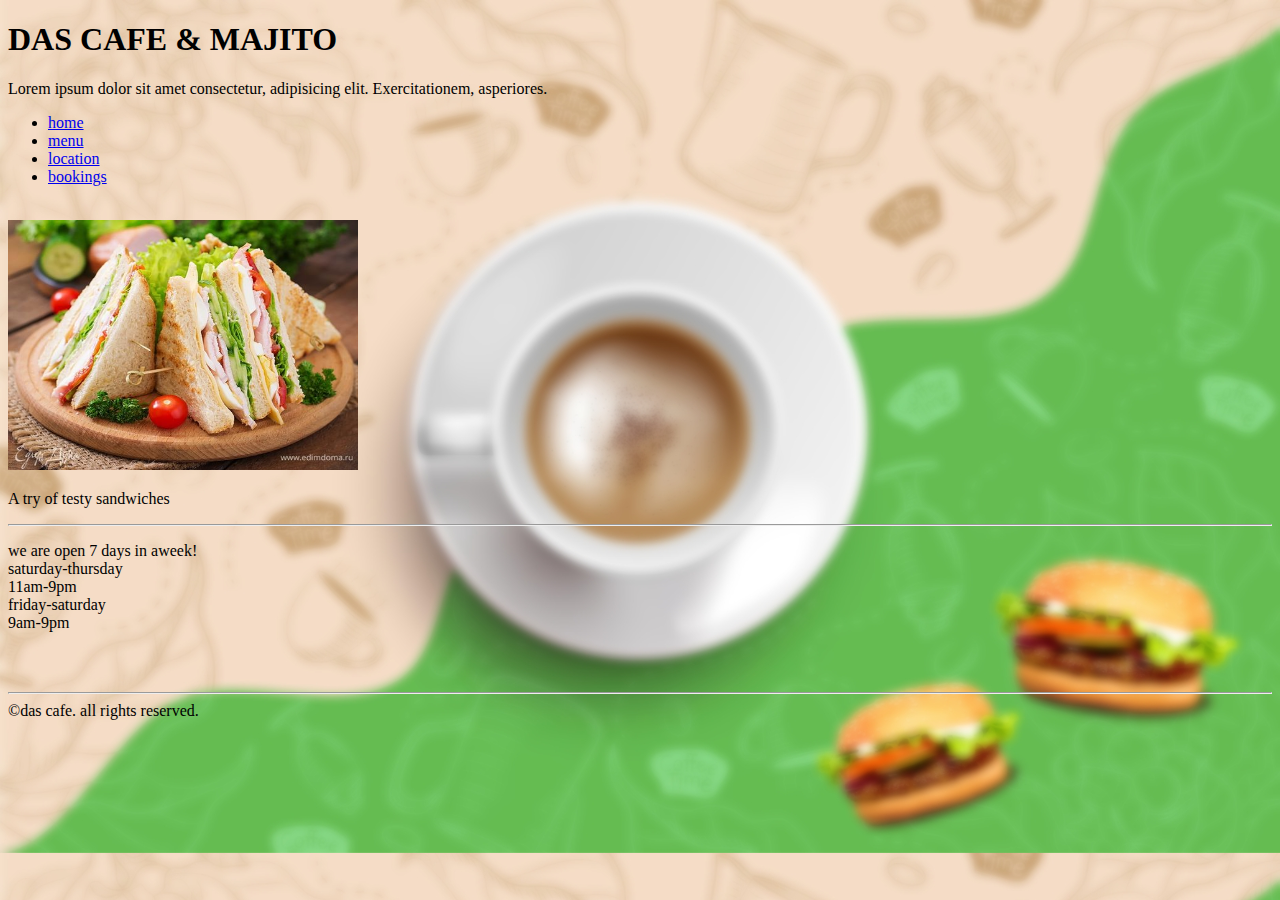
<file: index.html>
<!DOCTYPE html>
<html lang="en">
<head>
    <meta charset="UTF-8">
    <meta name="viewport" content="width=device-width, initial-scale=1.0">
    <title>home</title>
   <link rel="stylesheet" href="cafe.css">
   <link rel="stylesheet" href="https://cdnjs.cloudflare.com/ajax/libs/font-awesome/6.5.2/css/all.min.css" integrity="sha512-SnH5WK+bZxgPHs44uWIX+LLJAJ9/2PkPKZ5QiAj6Ta86w+fsb2TkcmfRyVX3pBnMFcV7oQPJkl9QevSCWr3W6A==" crossorigin="anonymous" referrerpolicy="no-referrer"/>
</head>
<body>
      <nav>
               
               <header>
                <a href="home.html"><i class="fa-solid fa-arrow-left"></i></a>
                   <h1>DAS CAFE & MAJITO</h1>
                   <p>
                       Lorem ipsum dolor sit amet consectetur, adipisicing elit. Exercitationem, asperiores.
                    </p>
                    
                </header>
                <body>
                    <ul id="navbar">
                        <li >
                            <a href="home.html" target="_blank">home</a>
                        </li>
                        <li >
                            <a href="menu.html"target="blank">menu</a>
                        </li>
                        
                        <li>
                            <a href="location.html"target="blank">location</a>
                        </li>
                        <li>
                            <a href="contact.html">bookings</a>
                        </li>
                    </ul> 
                    <br>  
                    </nav>
                    <img src="sandwich.jpeg" alt="cafe img" height="250px" width="350px">
                    <p>A try of testy sandwiches</p>
                    <hr>
                   <p>
                       we are open 7 days in aweek! <br>
                       saturday-thursday <br>
                       11am-9pm <br>
                       friday-saturday <br>
                       9am-9pm

                    </p> 
                </body>
                
                <footer>
                    <a href=" https://www.instagram.com/_bibek.das?igsh=MW0yOGlvNWx5cWJ3aQ=="><i class="fa-brands fa-instagram"></i></a> <br><br>
                    <a href=" https://x.com/Bibekdas740512?t=mi1pXS-9F6CBBDETgJeV1w&s=09"><i class="fa-brands fa-twitter"></i></a>
                    <hr>
                    &copy;das cafe. all rights reserved. <br><br>
                </footer>
                

</debody>
</html>
</file>
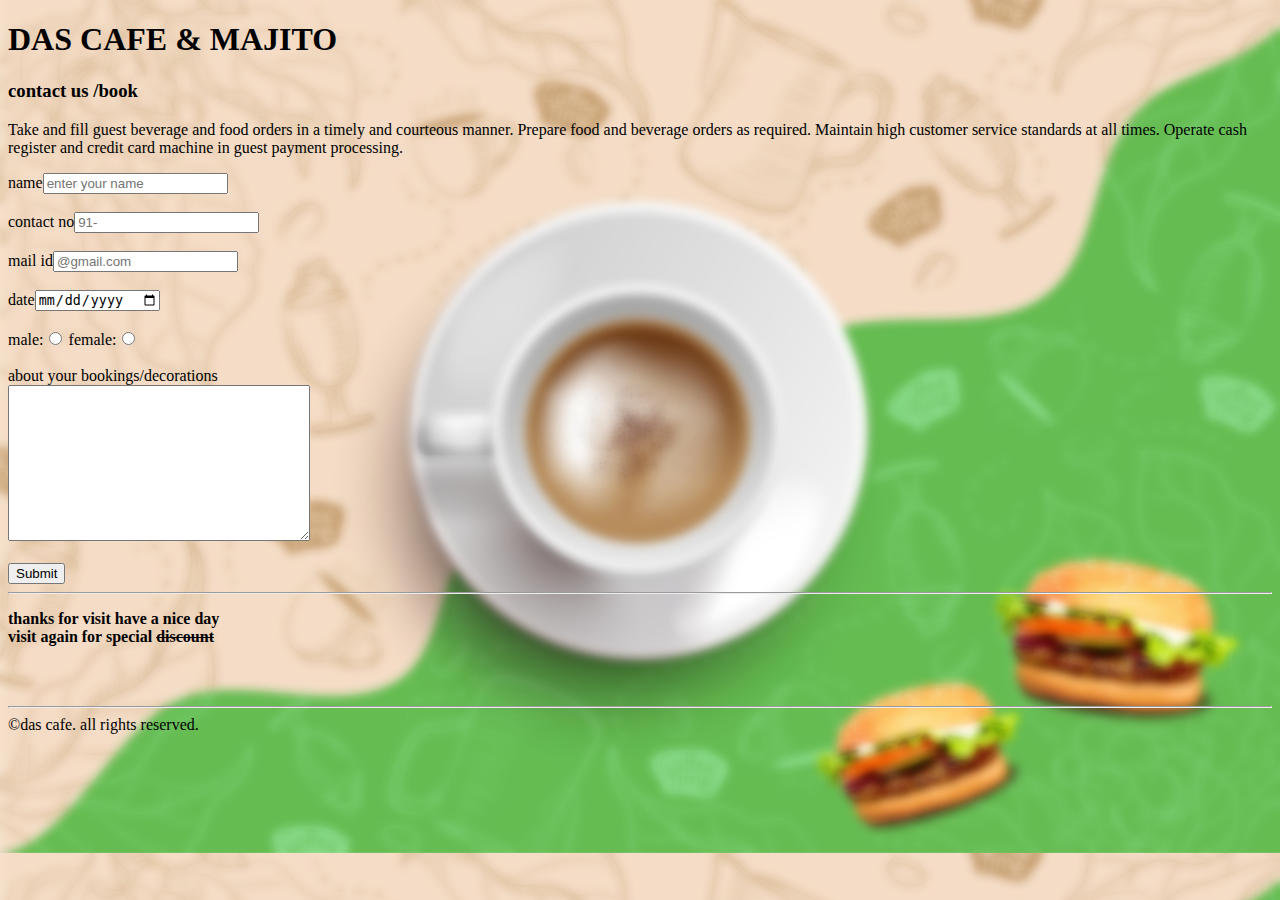
<file: contact.html>
<!DOCTYPE html>
<html lang="en">
    
    <head>
        <meta charset="UTF-8">
        <meta name="viewport" content="width=device-width, initial-scale=1.0">
        <title>form</title>
        <link rel="stylesheet" href="cafe.css">
        <link rel="stylesheet" href="https://cdnjs.cloudflare.com/ajax/libs/font-awesome/6.5.2/css/all.min.css" integrity="sha512-SnH5WK+bZxgPHs44uWIX+LLJAJ9/2PkPKZ5QiAj6Ta86w+fsb2TkcmfRyVX3pBnMFcV7oQPJkl9QevSCWr3W6A==" crossorigin="anonymous" referrerpolicy="no-referrer"/>
        </head>
        
        <body>
            
            <head>
        <a href="home.html"><i class="fa-solid fa-arrow-left"></i></a>

        <h1>
            DAS CAFE & MAJITO
        </h1>
        <h3>
            contact us /book
        </h3>
        <p>
            Take and fill guest beverage and food orders in a timely and courteous manner. Prepare food and beverage
            orders as required. Maintain high customer service standards at all times. Operate cash register and credit
            card machine in guest payment processing.
        </p>
    </head>

    <body>
        <form>
            name<input type="text" placeholder="enter your name"><br><br>

            contact no<input type="number" placeholder="91-"><br><br>
            mail id<input type="email" placeholder="@gmail.com"><br><br>

            date<input type="date"><br> <br>
            male:<input type="radio" name="gender">
            female:<input type="radio" name="gender"><br><br>
            about your bookings/decorations <br>
            <textarea name="my textarea" id="" rows="10" cols="35"></textarea>
            <br> <br>
<input type="submit" style="display: flex;">
        </form>
    </body>
    <hr>
    
    <footer>
<p>
    <strong>
        
        thanks for visit have a nice day <br>
        
        visit again for special
        <strike>discount</strike> 
    </strong>
</p>
    
    <a href=" https://www.instagram.com/_bibek.das?igsh=MW0yOGlvNWx5cWJ3aQ=="><i class="fa-brands fa-instagram"></i></a> <br><br>
    <a href=" https://x.com/Bibekdas740512?t=mi1pXS-9F6CBBDETgJeV1w&s=09"><i class="fa-brands fa-twitter"></i></a>
    <hr>
&copy;das cafe. all rights reserved.
    </footer>
</body>

</html>
</file>
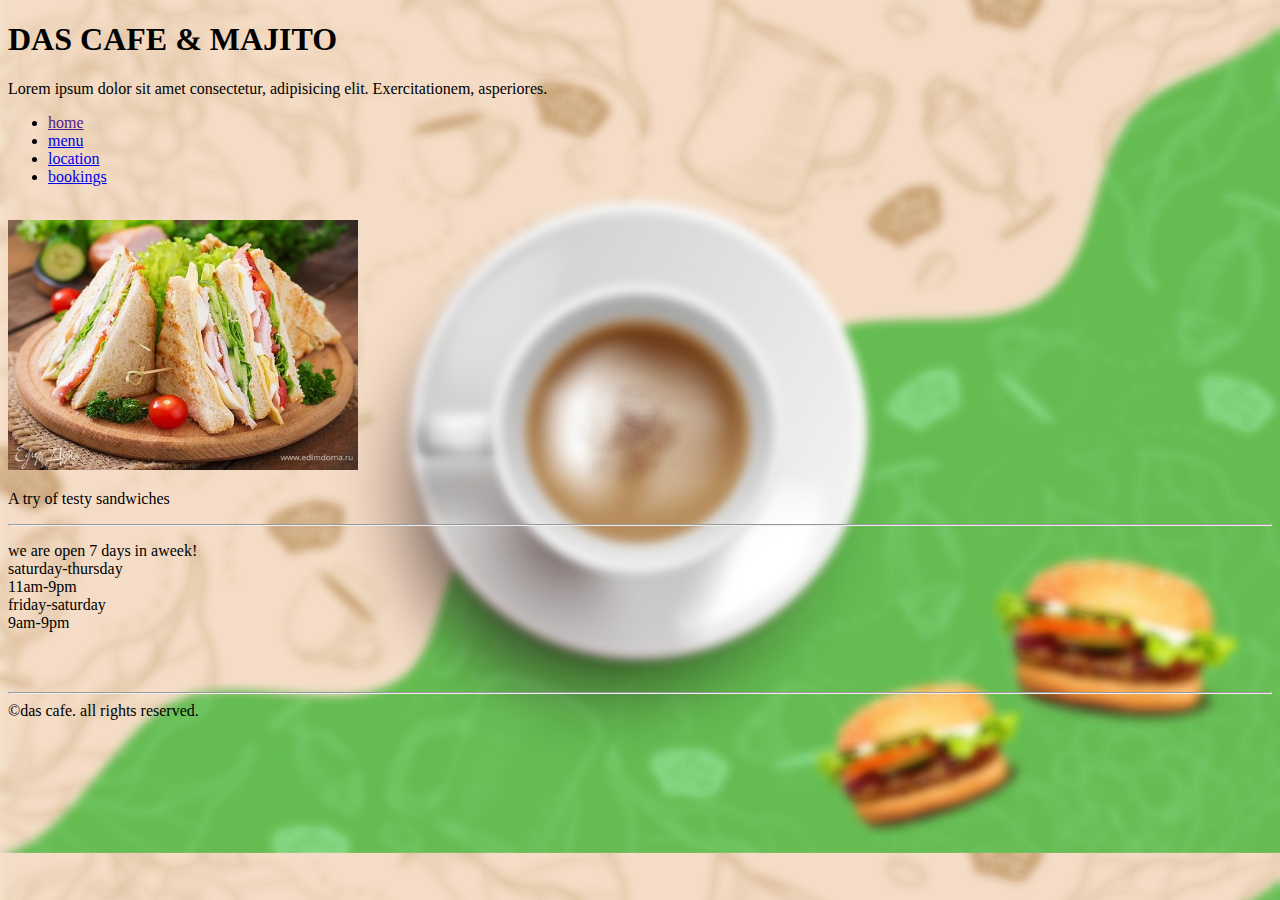
<file: home.html>
<!DOCTYPE html>
<html lang="en">
<head>
    <meta charset="UTF-8">
    <meta name="viewport" content="width=device-width, initial-scale=1.0">
    <title>home</title>
  <link rel="stylesheet" href="cafe.css">
   <link rel="stylesheet" href="https://cdnjs.cloudflare.com/ajax/libs/font-awesome/6.5.2/css/all.min.css" integrity="sha512-SnH5WK+bZxgPHs44uWIX+LLJAJ9/2PkPKZ5QiAj6Ta86w+fsb2TkcmfRyVX3pBnMFcV7oQPJkl9QevSCWr3W6A==" crossorigin="anonymous" referrerpolicy="no-referrer"/>
</head>
<body>
      <nav>
               
               <header>
                   <h1>DAS CAFE & MAJITO</h1>
                   <p>
                       Lorem ipsum dolor sit amet consectetur, adipisicing elit. Exercitationem, asperiores.
                    </p>
                    
                </header>
                <body>
                    <ul id="navbar">
                        <li >
                            <a href="">home</a>
                        </li>
                        <li >
                            <a href="menu.html"target="blank">menu</a>
                        </li>
                        
                        <li>
                            <a href="location.html"target="blank">location</a>
                        </li>
                        <li>
                            <a href="contact.html">bookings</a>
                        </li>
                    </ul> 
                    <br>  
                    </nav>
                    <img src="sandwich.jpeg" alt="cafe img" height="250px" width="350px">
                    <p>A try of testy sandwiches</p>
                    <hr>
                   <p>
                       we are open 7 days in aweek! <br>
                       saturday-thursday <br>
                       11am-9pm <br>
                       friday-saturday <br>
                       9am-9pm

                    </p> 
                </body>
                
                <footer>
                    <a href=" https://www.instagram.com/_bibek.das?igsh=MW0yOGlvNWx5cWJ3aQ=="><i class="fa-brands fa-instagram"></i></a> <br><br>
                    <a href=" https://x.com/Bibekdas740512?t=mi1pXS-9F6CBBDETgJeV1w&s=09"><i class="fa-brands fa-twitter"></i></a>
                    <hr>
                    &copy;das cafe. all rights reserved. <br><br>
                </footer>
                

</debody>
</html>
</file>
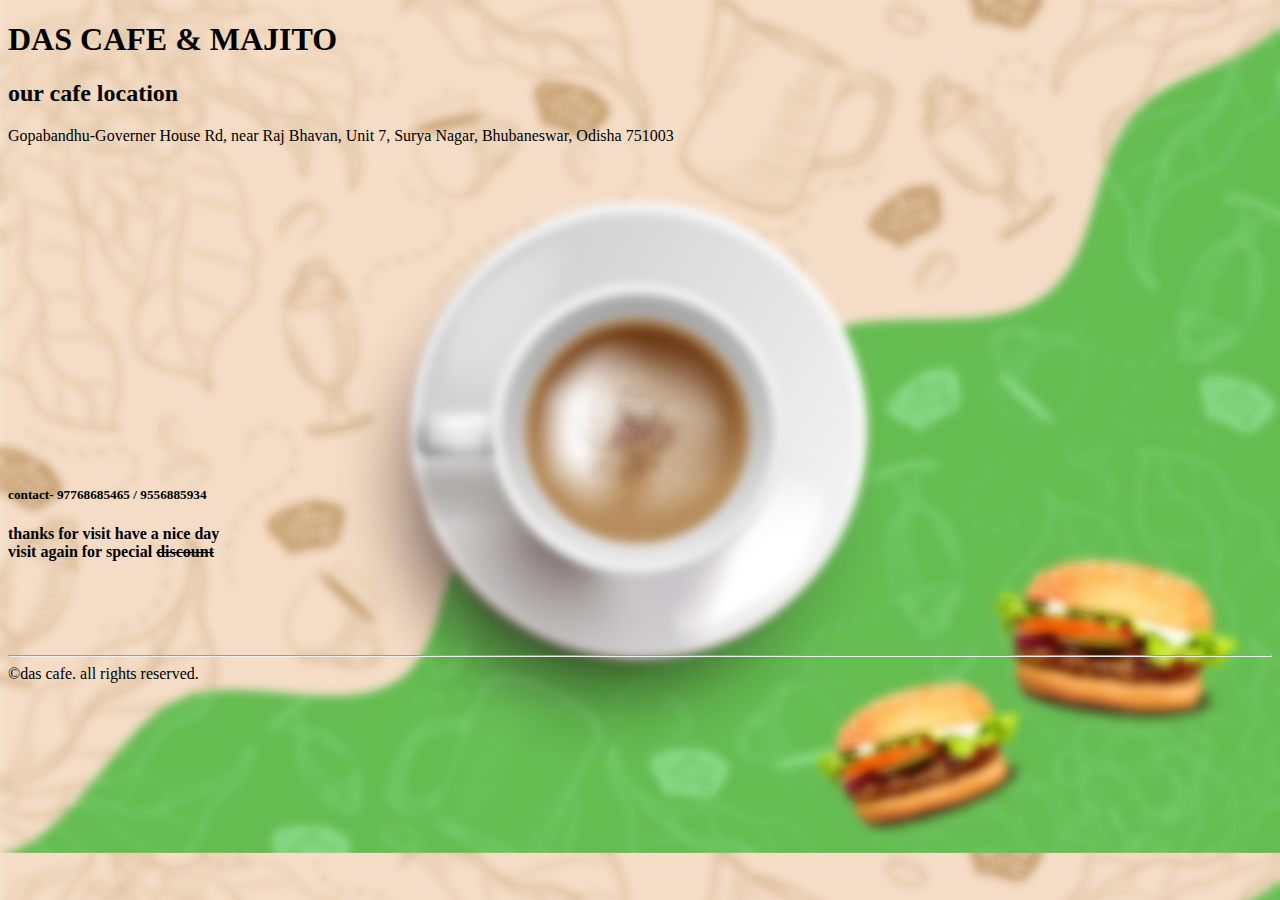
<file: location.html>
<!DOCTYPE html>
<html lang="en">
<head>
    <meta charset="UTF-8">
    <meta name="viewport" content="width=device-width, initial-scale=1.0">
    <title>Document</title>
    <link rel="stylesheet" href="cafe.css">
    <link rel="stylesheet" href="https://cdnjs.cloudflare.com/ajax/libs/font-awesome/6.5.2/css/all.min.css" integrity="sha512-SnH5WK+bZxgPHs44uWIX+LLJAJ9/2PkPKZ5QiAj6Ta86w+fsb2TkcmfRyVX3pBnMFcV7oQPJkl9QevSCWr3W6A==" crossorigin="anonymous" referrerpolicy="no-referrer"/>
</head>
<body>
    <head>
        <title>google mapsa</title>
    </head>
    <body>  
        <a href="home.html"><i class="fa-solid fa-arrow-left"></i></a> 
        <h1>
            DAS CAFE & MAJITO
        </h1>
        <p>
            <h2>
                our cafe location
            </h2>
            </p>
            <p>
                Gopabandhu-Governer House Rd, near Raj Bhavan, Unit 7, Surya Nagar, Bhubaneswar, Odisha 751003
            </p>
    </body>

        <p>
            <iframe src="https://www.google.com/maps/embed?pb=!1m18!1m12!1m3!1d961088.0098206399!2d84.65647850862374!3d19.78699323343088!2m3!1f0!2f0!3f0!3m2!1i1024!2i768!4f13.1!3m3!1m2!1s0x3a19a77a747e056f%3A0xf6f39b85b39821d9!2sCaf%C3%A9%20Coffee%20Day!5e0!3m2!1sen!2sin!4v1718175068283!5m2!1sen!2sin" width="400" height="300" style="border:0;" allowfullscreen="" loading="lazy" referrerpolicy="no-referrer-when-downgrade"></iframe>
        </p>
        <p>
        <h5>
               contact- 97768685465 /
               9556885934
        </h5>
        </p>
       
        <strong>
        
            thanks for visit have a nice day <br>
            
            visit again for special
            <strike>discount</strike> 
        </strong>
        
    </p>
        <br>
        <footer>
                
        </p>
        <a href=" https://www.instagram.com/_bibek.das?igsh=MW0yOGlvNWx5cWJ3aQ=="><i class="fa-brands fa-instagram"></i></a> <br><br>
        <a href=" https://x.com/Bibekdas740512?t=mi1pXS-9F6CBBDETgJeV1w&s=09"><i class="fa-brands fa-twitter"></i></a> 
        <hr>
        
        &copy;das cafe. all rights reserved.  
            </footer>
</body>
</html>
</file>
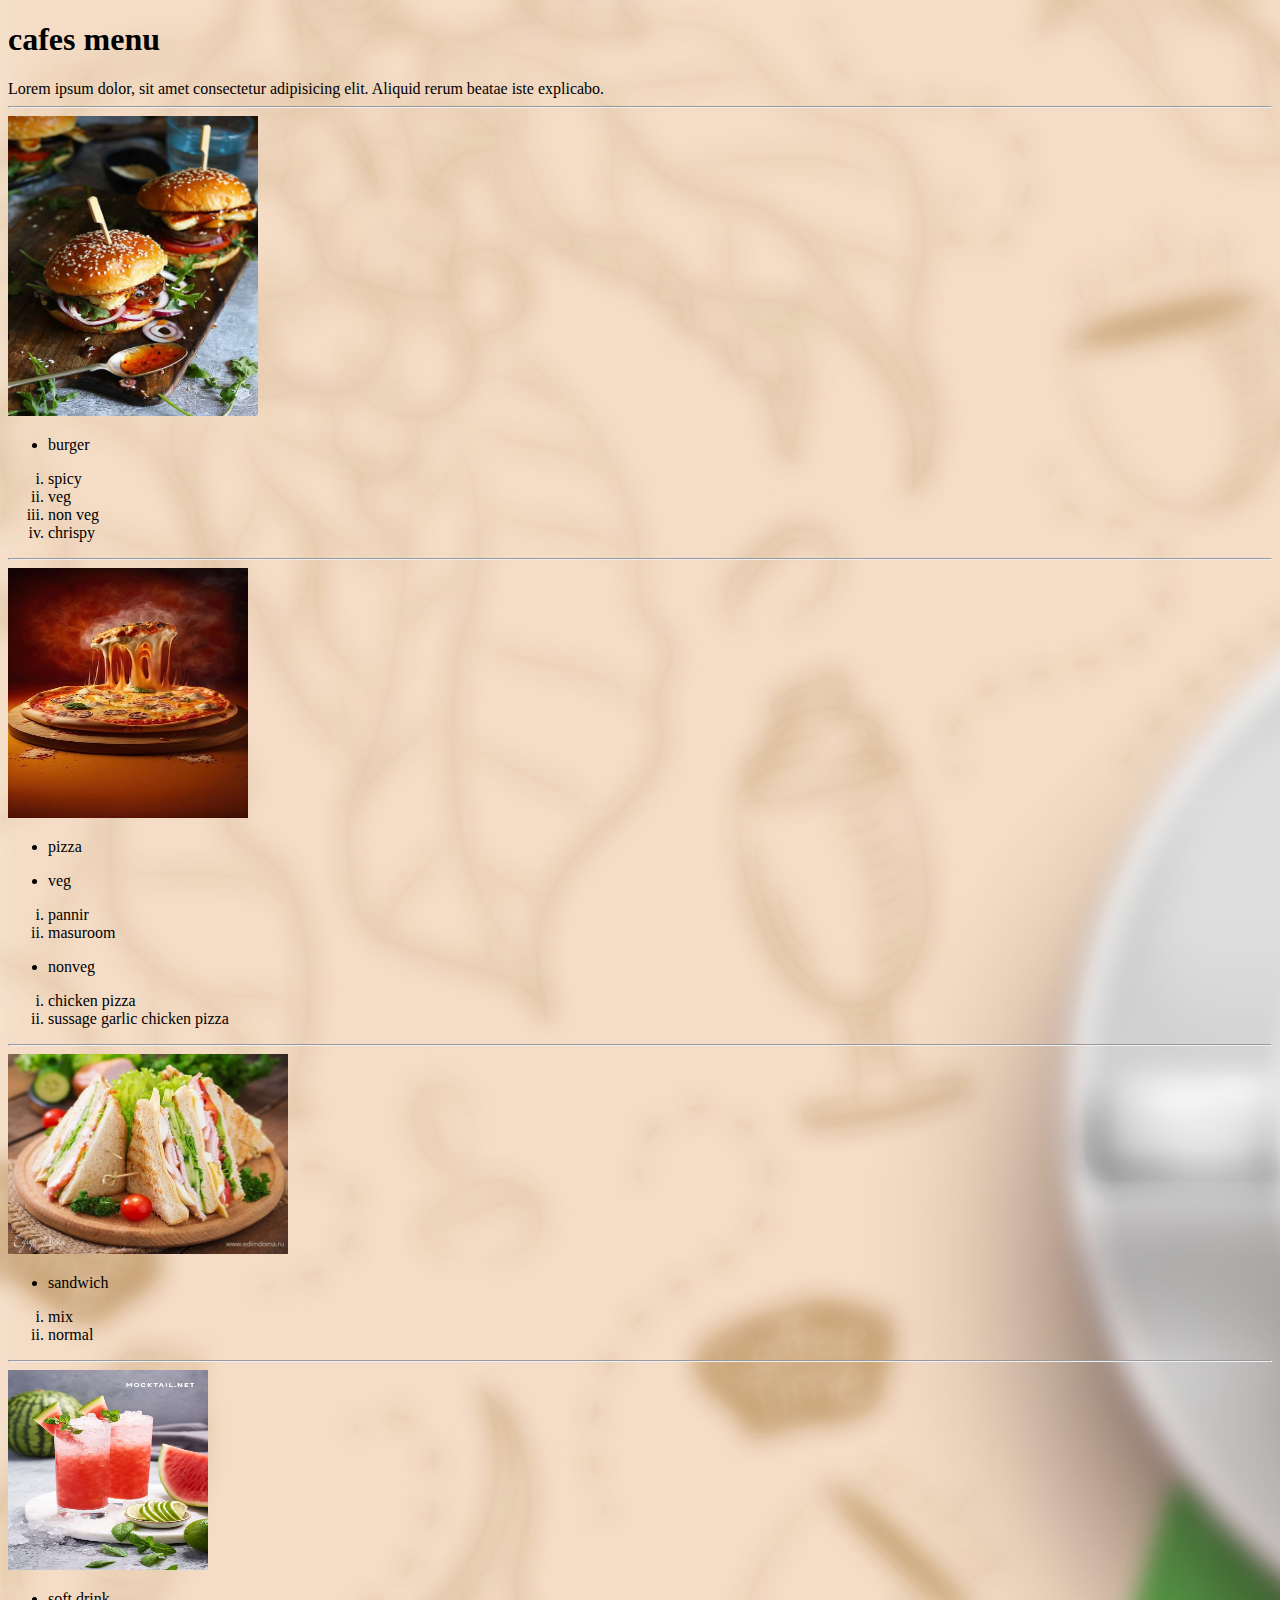
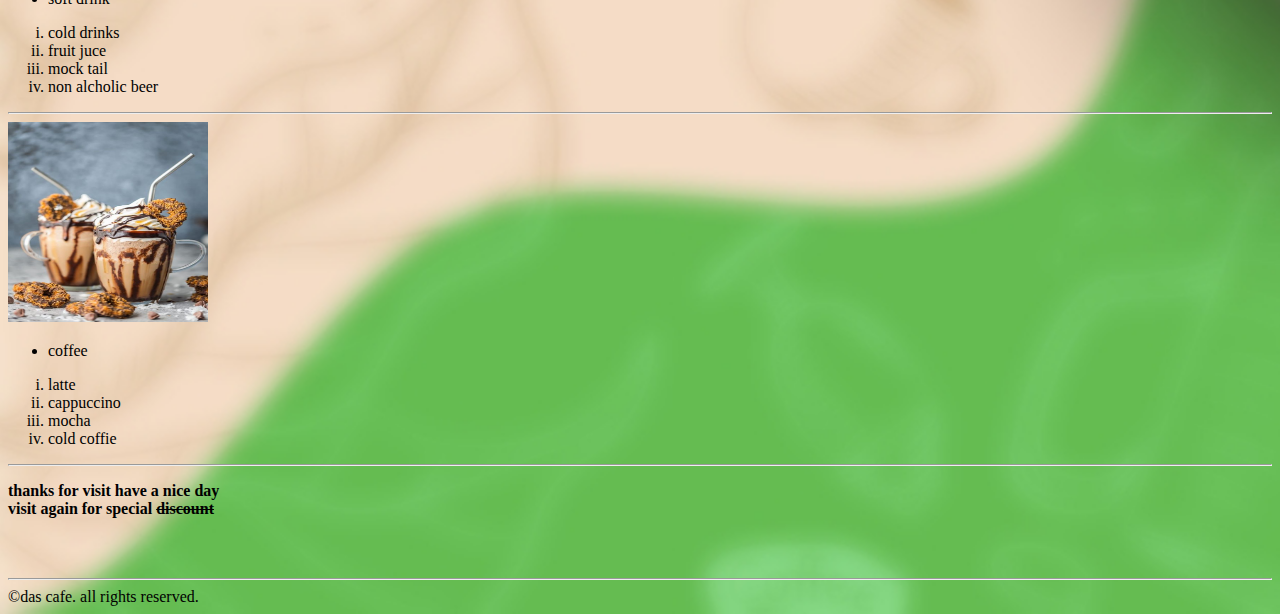
<file: menu.html>
<!DOCTYPE html>
<html lang="en">

<head>
    <meta charset="UTF-8">
    <meta name="viewport" content="width=device-width, initial-scale=1.0">
    <title>cafes menu</title>
    <link rel="stylesheet" href="cafe.css">

    <link rel="stylesheet" href="https://cdnjs.cloudflare.com/ajax/libs/font-awesome/6.5.2/css/all.min.css"
        integrity="sha512-SnH5WK+bZxgPHs44uWIX+LLJAJ9/2PkPKZ5QiAj6Ta86w+fsb2TkcmfRyVX3pBnMFcV7oQPJkl9QevSCWr3W6A=="
        crossorigin="anonymous" referrerpolicy="no-referrer" />
</head>

<body>
    <header>
        <a href="home.html"><i class="fa-solid fa-arrow-left"></i></a>
        <h1>
            cafes menu
        </h1>
        <summary>Lorem ipsum dolor, sit amet consectetur adipisicing elit. Aliquid rerum beatae iste explicabo.
        </summary>
    </header>
    <hr>
    <!--burger list-->
    <img src="burger image.jpeg" alt="burger image" height="300px" width="250px">
    <ul>
        <li>burger</li>
    </ul>
    <ol type="i">
        <li>spicy</li>
        <li>veg</li>
        <li>non veg</li>
        <li>chrispy</li>
    </ol>

    <hr>
    <!--pizza slot-->
    <img src="pizza image.jpeg" alt="pizza image" height="250px" width="240">
    <ul>

        <li>
            pizza
        </li>
    </ul>
    <ul>
        <li>
            veg
        </li>
    </ul>
    <ol type="i">
        <li>pannir</li>
        <li>masuroom</li>
    </ol>
    <ul>
        <li>

            nonveg
        </li>
    </ul>
    <ol type="i">
        <li>chicken pizza</li>
        <li>sussage garlic chicken pizza</li>
    </ol>
    <hr>
    <img src="sandwich.jpeg" alt="sandwich image" height="200px" width="280px">
    <ul>
        <li>

            sandwich
        </li>
    </ul>
    <ol type="i">
        <li>mix</li>
        <li>normal</li>
    </ol>
    <hr>
    <img src="soft drinks.jpeg" alt="oft drinks.jpeg" height="200px" width="200px">
    <ul>
        <li>

            soft drink
        </li>
    </ul>
    <ol type="i">
        <li>cold drinks</li>
        <li> fruit juce</li>
        <li>mock tail</li>
        <li>non alcholic beer</li>
    </ol>
    <hr>
    <img src="coffee2img.jpeg" alt="coffee" height="200px" width="200px">
    <ul>
        <li>
            coffee
        </li>
    </ul>
    <ol type="i">
        <li>latte</li>
        <li>cappuccino</li>
        <li>mocha</li>
        <li>cold coffie</li>
    </ol>
    <hr>
    <p>

        <strong>

            thanks for visit have a nice day <br>

            visit again for special
            <strike>discount</strike>
        </strong>

    </p>

    <footer>



        <a href=" https://www.instagram.com/_bibek.das?igsh=MW0yOGlvNWx5cWJ3aQ=="><i
                class="fa-brands fa-instagram"></i></a> <br><br>
        <a href=" https://x.com/Bibekdas740512?t=mi1pXS-9F6CBBDETgJeV1w&s=09"><i class="fa-brands fa-twitter"></i></a>
        <hr>
        &copy;das cafe. all rights reserved.
    </footer>

</body>
</debody>

</html>
</file>
<file: cafe.css>
body{
background-image:url(cafeimg7.jpeg);
background-size:cover;

}
</file>
